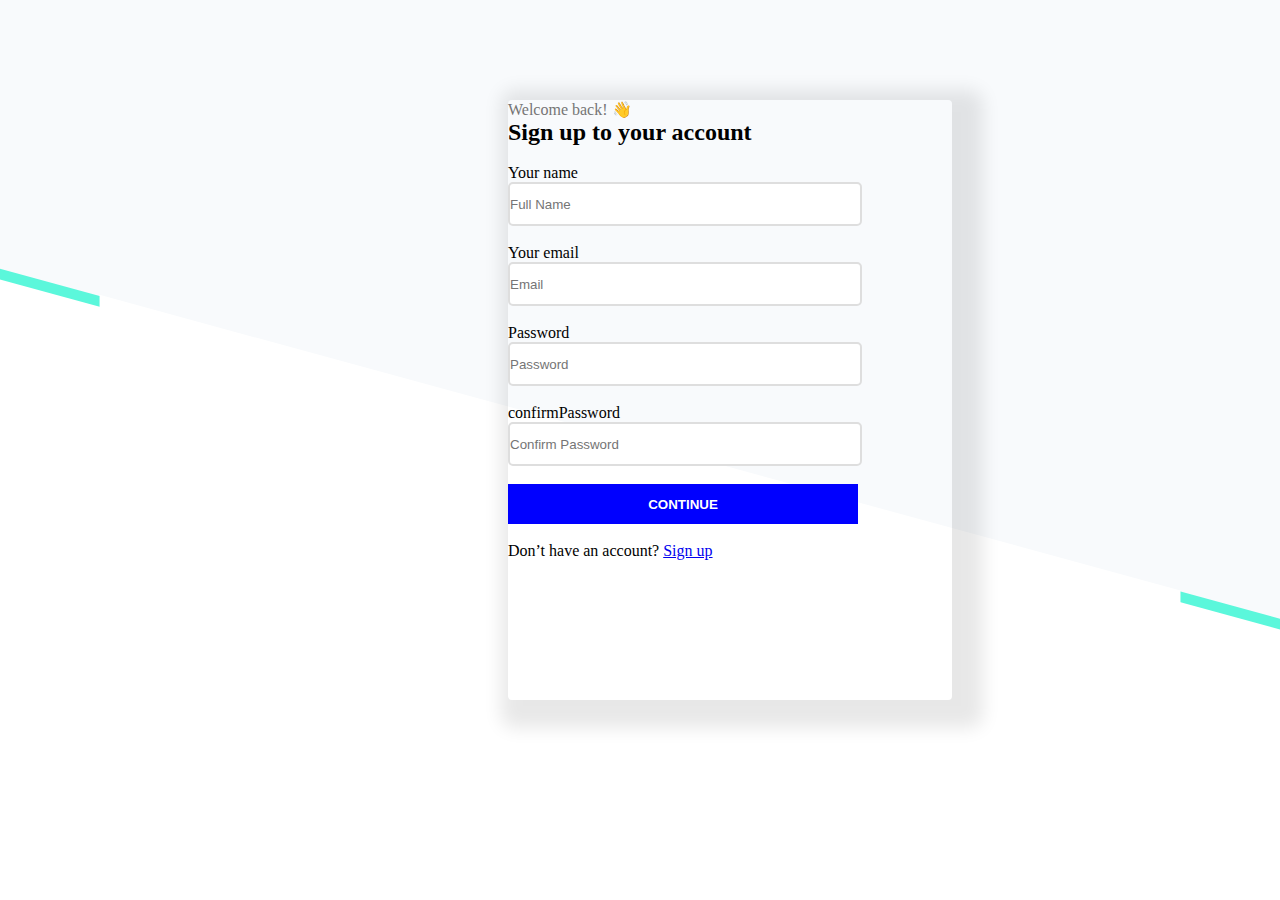
<file: index.html>
<!DOCTYPE html>
<html lang="en">
<head>
    <meta charset="UTF-8">
    <meta name="viewport" content="width=device-width, initial-scale=1.0">
    <title>Document</title>
    <link rel="stylesheet" href="style.css">
    <link href="https://cdn.jsdelivr.net/npm/bootstrap@5.0.2/dist/css/bootstrap.min.css" rel="stylesheet" 
    integrity="sha384-EVSTQN3/azprG1Anm3QDgpJLIm9Nao0Yz1ztcQTwFspd3yD65VohhpuuCOmLASjC" crossorigin="anonymous">
</head>
<body>
    <div class="hero1">
    <section id="hero">
        <div class="ms-5">
    <p style= "color:#757575" ;> Welcome back! 👋</p> 
     
    <h2>Sign up to your account</h2><br>
    <form id="signupForm">
    <label for ="username" > Your name</label><br>
        <input type="text" id="username" class="size" placeholder="Full Name" ><br><br>
      
      
      <label for="email"> Your email</label><br>
        <input type="email" id="email" class="size" placeholder="Email" ><br><br>
     
      
      <label for="password">Password</label><br>
        <input type="password" id="password" class="size" placeholder="Password" ><br><br>
      
      
      <label for="confirmPassword">confirmPassword</label><br>
        <input type="password" id="confirmPassword" class="size" placeholder="Confirm Password" ><br><br>
        <p id="passwordMatchMessage"></p>
      
      <button type="submit" id="submit-btn"><b>CONTINUE</b></button><br><br>
      </form>
      <div id="signupMessage"></div>
    </div>
      <div class="ms-5">Don’t have an account? <a href="#">Sign up</a></div>

</div>
</section>
</div>
















<script src="index.js"></script>
<script src="https://cdn.jsdelivr.net/npm/@popperjs/core@2.9.2/dist/umd/popper.min.js" integrity="sha384-IQsoLXl5PILFhosVNubq5LC7Qb9DXgDA9i+tQ8Zj3iwWAwPtgFTxbJ8NT4GN1R8p" crossorigin="anonymous"></script>
<script src="https://cdn.jsdelivr.net/npm/bootstrap@5.0.2/dist/js/bootstrap.min.js" integrity="sha384-cVKIPhGWiC2Al4u+LWgxfKTRIcfu0JTxR+EQDz/bgldoEyl4H0zUF0QKbrJ0EcQF" crossorigin="anonymous"></script>
</body>
</html>
</file>
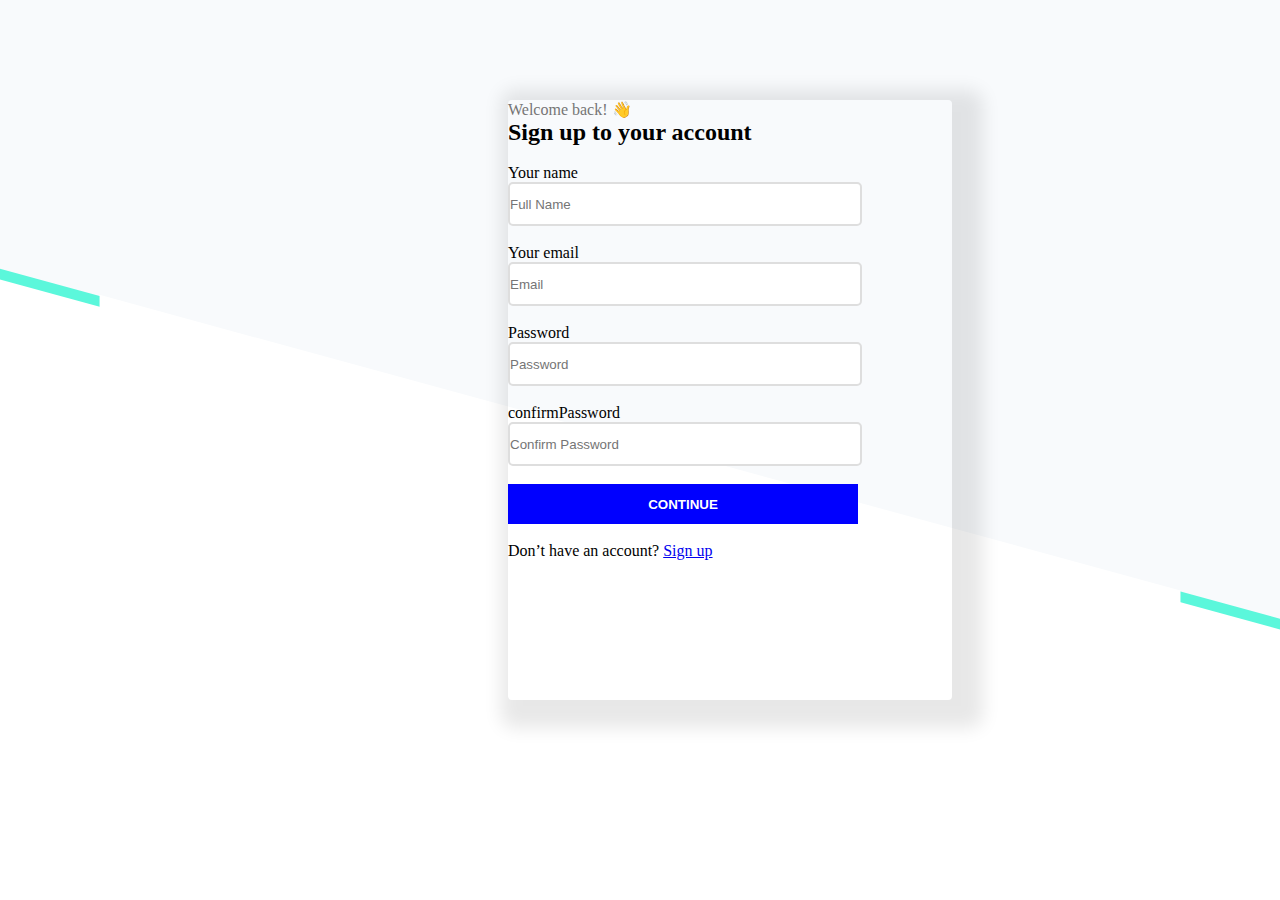
<file: profile.html>
<!DOCTYPE html>
<html lang="en">
<head>
    <meta charset="UTF-8">
    <meta name="viewport" content="width=device-width, initial-scale=1.0">
    <title>Document</title>
    <link rel="stylesheet" href="profile.css">
    <link href="https://cdn.jsdelivr.net/npm/bootstrap@5.0.2/dist/css/bootstrap.min.css" rel="stylesheet" 
    integrity="sha384-EVSTQN3/azprG1Anm3QDgpJLIm9Nao0Yz1ztcQTwFspd3yD65VohhpuuCOmLASjC" crossorigin="anonymous">
</head>
<body>
    
    <h3 style="margin-top:100px;">Signup Successful!!</h3>
    <div class="profileDetailsContainer">
        <div class="profileImageAndText">
            <h3 class="profileText">Profile</h3>
            <!-- User profile image -->
            <div class="profileImage">
                <svg xmlns="http://www.w3.org/2000/svg" width="41" height="42" viewBox="0 0 41 42" fill="none">
                    <path d="M20.6668 38.6667C30.5159 38.6667 38.5002 30.6824 38.5002 20.8333C38.5002 10.9843 30.5159 3 20.6668 3C10.8178 3 2.8335 10.9843 2.8335 20.8333C2.8335 30.6824 10.8178 38.6667 20.6668 38.6667Z" stroke="#625BF7" stroke-width="5" stroke-linecap="round" stroke-linejoin="round"/>
                  </svg>
                  <svg xmlns="http://www.w3.org/2000/svg" width="77" height="32" viewBox="0 0 77 32" fill="none">
                    <path d="M74.3333 29.25V20.3333C74.3333 15.6036 72.4545 11.0677 69.1101 7.72327C65.7657 4.37887 61.2297 2.5 56.5 2.5H20.8333C16.1036 2.5 11.5677 4.37887 8.22326 7.72327C4.87886 11.0677 3 15.6036 3 20.3333V29.25" stroke="#625BF7" stroke-width="5" stroke-linecap="round" stroke-linejoin="round"/>
                  </svg>
            </div>
        </div>
      <div id="profileDetails">
        
      </div>
      <div class="buttonField">
        <button type="button" id="logoutButton">LOGOUT</button>
      </div>
    </div>
   
      
 
    <script src="profile.js"></script>
    <script src="https://cdn.jsdelivr.net/npm/@popperjs/core@2.9.2/dist/umd/popper.min.js" integrity="sha384-IQsoLXl5PILFhosVNubq5LC7Qb9DXgDA9i+tQ8Zj3iwWAwPtgFTxbJ8NT4GN1R8p" crossorigin="anonymous"></script>
    <script src="https://cdn.jsdelivr.net/npm/bootstrap@5.0.2/dist/js/bootstrap.min.js" integrity="sha384-cVKIPhGWiC2Al4u+LWgxfKTRIcfu0JTxR+EQDz/bgldoEyl4H0zUF0QKbrJ0EcQF" crossorigin="anonymous"></script>    
</body>
</html>
</file>
<file: style.css>
*{
    margin: 0px;
    padding: 0px;
}
body{

    background-image: url(Background\ Pattern.svg);
    background-size: cover;
    background-repeat: no-repeat;
    background-position:center;
    background-position-y:200px ;
    background-color: #f8fafc;
    position: relative; 
    
}
#hero{
    width: 444px;
    height: 600px;
    /* justify-content: center;
    position: relative;
    align-items: center; */
    margin-top: 100px;
    margin-left: 480px; 
    border-radius: 4px;
    /* background-color: rgb(239, 232, 232); */
    box-shadow: 12px 9px 18px 19px rgba(1, 0, 0, 0.096);
    
}
.size{
    height: 40px;
    width: 350px;
    border-radius: 5px;
    
    border: 2px solid #DEDEDE;

}
#submit-btn{
    background-color: blue;
    color: white;
    width: 350px;
    height: 40px;
    border: none;
}
.red{
    color: var(--danger);
}
.green{
    color: var(--success);
}



@media only screen and (min-width : 460px) {
    
    .hero1{ 
      
        justify-content: center !important;
        position: relative !important;
        align-items: center !important;
        display: grid;
        margin-right: 300px !important;
       
    }
    
}
</file>
<file: profile.css>
*{
    margin: 0;
    padding: 0;
    box-sizing: border-box;
    font-family: 'Mulish', sans-serif;
}
body{
    display: flex;
 
    flex-direction: column;
    justify-content: center;
    align-items: center;
    /* height: 100%; */
    background-image: url(Rectangle\ 1.svg);
    background-size: cover;
    background-position-x: 80px;
    background-repeat: no-repeat;
    background-position:center;
    background-color: #f8fafc;
    position: relative; 
   
}
h3{
    
    margin: 10px 0 20px 0; 
    color: #625BF7;
    
}
.profileDetailsContainer{
   
    width: 444px;
    /* height: 537px; */
    background-color: #fff;
    padding: 35px;
    border-radius: 4px;
    box-shadow: 0px 6px 8px 0px rgba(0, 0, 0, 0.05);
    display: flex;
    flex-direction: column;
    align-items: center;
     
}
.profileImageAndText{
    display: flex;
    /* gap: 25px; */
    flex-direction: column;
    align-items: center;
} 
.profileText{
    margin-top: -17px;
}
.profileText{
    color: #333333;
}
.profileImage{
    display: flex;
    flex-direction: column;
    align-items: center;
    gap: 0.5rem;
}
#profileDetails{
    margin: 30px 0;
    display: flex;
    flex-direction: column;
    align-items: center;
}
#profileDetails p{
    padding: 10px;
    color: #333333;
    font-size: 1.1rem;
    
}
.buttonField{
    width: 100%;
    
}
#logoutButton{
    width: 100%;
    height: 55px;
    font-size: 18px;
    cursor: pointer;
    background-color: #625BF7;
    color: #fff;
    border: none;
}
</file>
